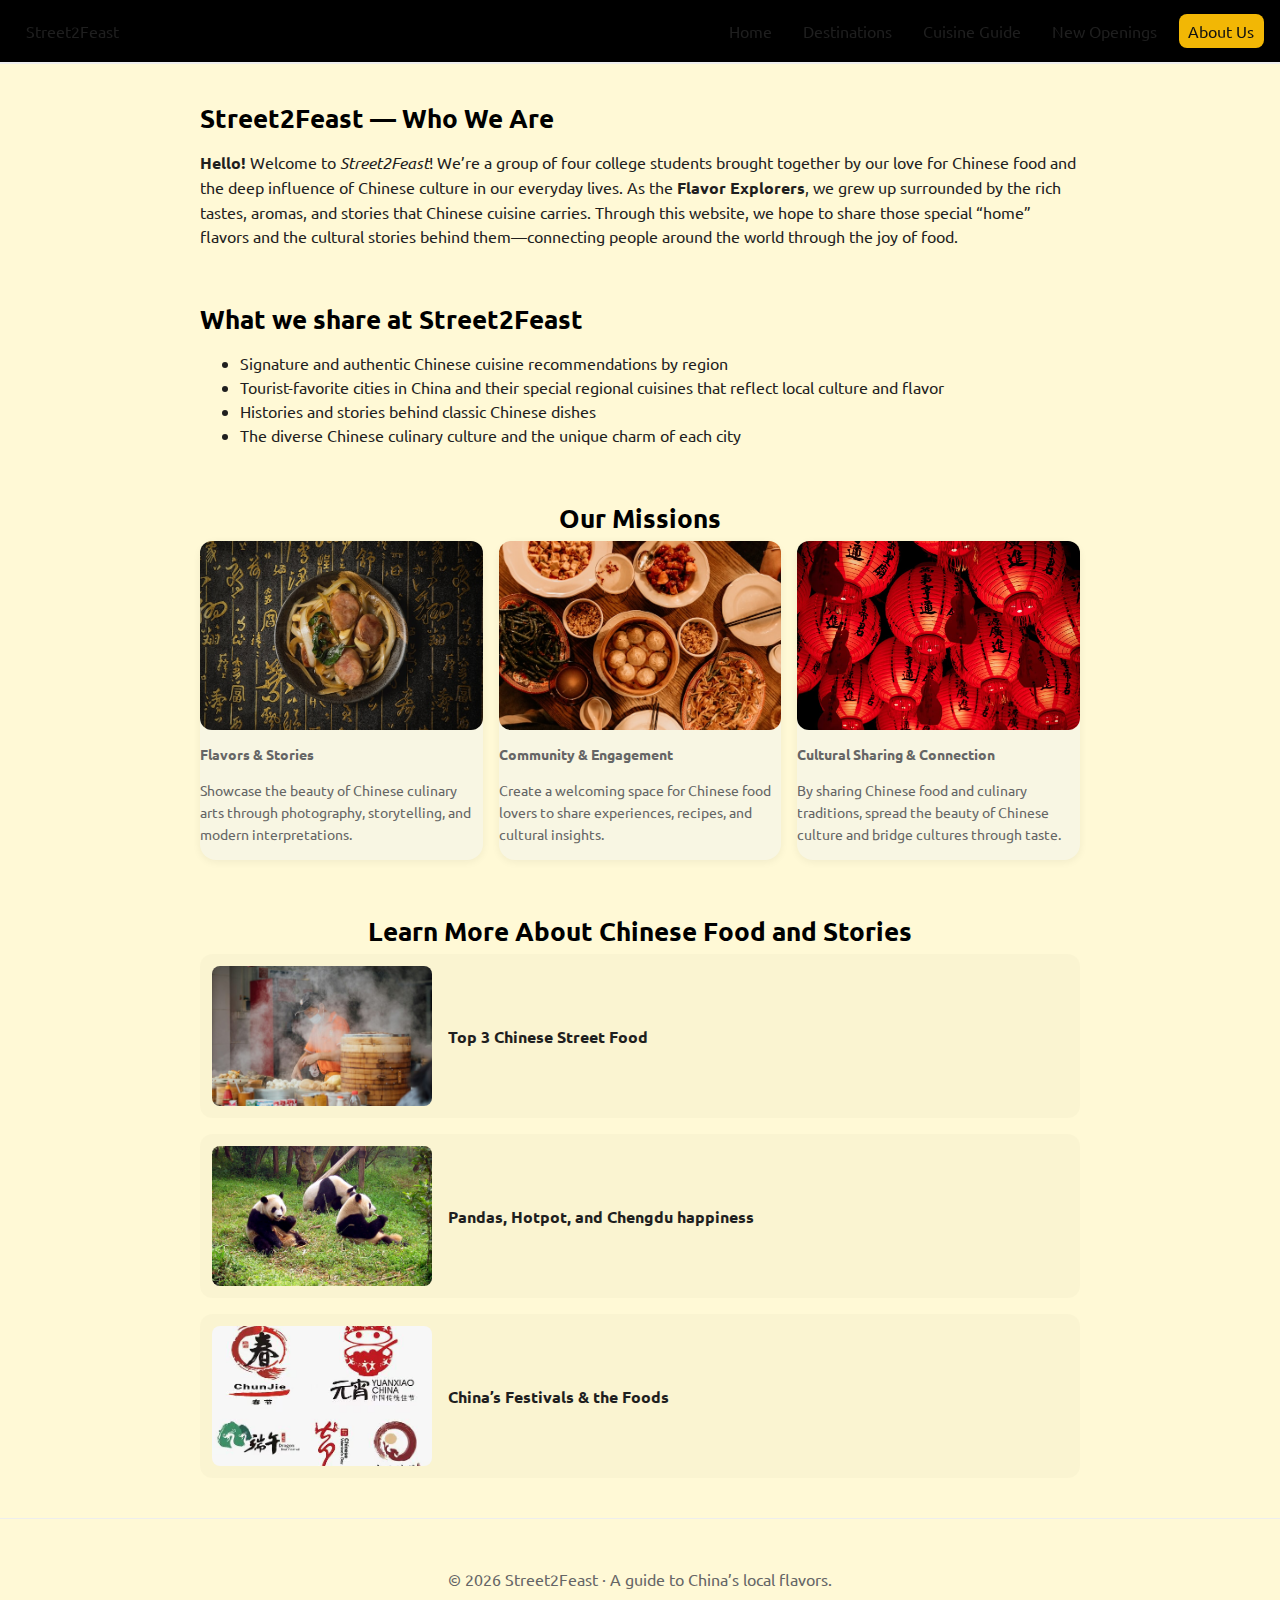
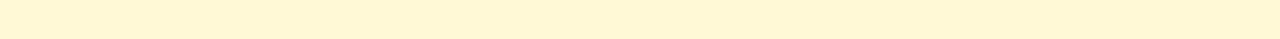
<file: about.html>
<!doctype html>
<html lang="en">
  <head>
    <title>Street2Feast · About Us</title>
    <meta charset="utf-8">
    <meta name="viewport" content="width=device-width, initial-scale=1">
    <link rel="icon" href="data:,">
    <link rel="stylesheet" href="css/global.css">
  </head>
  <body data-page="about">
    <a class="skip-link" href="#main">Skip to content</a>

    <nav class="site-nav" aria-label="Primary">
      <a class="brand" href="index.html" aria-label="Street2Feast home">Street2Feast</a>
      <button class="nav-toggle" aria-expanded="false" aria-controls="nav-menu" aria-label="Toggle menu">☰</button>
      <ul id="nav-menu">
        <li><a data-nav="index" href="index.html">Home</a></li>
        <li><a data-nav="destinations" href="destinations.html">Destinations</a></li>
        <li><a data-nav="cuisine-guide" href="cuisine-guide.html">Cuisine Guide</a></li>
        <li><a data-nav="new-openings" href="new-openings.html">New Openings</a></li>
        <li><a data-nav="about" href="about.html">About Us</a></li>
      </ul>
    </nav>

    <main id="main" class="content narrow">
      <section aria-labelledby="who-we-are" class="narrow">
        <h2 id="who-we-are">Street2Feast — Who We Are</h2>
        <p><strong>Hello!</strong> Welcome to <em>Street2Feast</em>! We’re a group of four college students brought together by our love for Chinese food and the deep influence of Chinese culture in our everyday lives. As the <strong>Flavor Explorers</strong>, we grew up surrounded by the rich tastes, aromas, and stories that Chinese cuisine carries. Through this website, we hope to share those special “home” flavors and the cultural stories behind them—connecting people around the world through the joy of food.</p>
      </section>

      <section aria-labelledby="what-we-share" class="narrow">
        <h2 id="what-we-share">What we share at Street2Feast</h2>
        <ul>
          <li>Signature and authentic Chinese cuisine recommendations by region</li>
          <li>Tourist-favorite cities in China and their special regional cuisines that reflect local culture and flavor</li>
          <li>Histories and stories behind classic Chinese dishes</li>
          <li>The diverse Chinese culinary culture and the unique charm of each city</li>
        </ul>
      </section>

      <section aria-labelledby="our-missions" class="narrow panels three">
        <h2 id="our-missions" class="text-center">Our Missions</h2>
        <div class="grid">
          <figure class="panel">
            <img src="assets/images/charles-chen-R3RCZBW8gTw-unsplash.jpg" alt="A bowl of stir fry Chinese dish on a background with gold Chinese characters">
            <figcaption>
              <p><strong>Flavors &amp; Stories</strong></p>
              <p>Showcase the beauty of Chinese culinary arts through photography, storytelling, and modern interpretations.</p>
            </figcaption>
          </figure>
          <figure class="panel">
            <img src="assets/images/daniel-RY4Yg2O_MOQ-unsplash.jpg" alt="A table of various Chinese signature dishes">
            <figcaption>
              <p><strong>Community &amp; Engagement</strong></p>
              <p>Create a welcoming space for Chinese food lovers to share experiences, recipes, and cultural insights.</p>
            </figcaption>
          </figure>
          <figure class="panel">
            <img src="assets/images/h-co-3JFVNo4ukKQ-unsplash-1024x683.jpg" alt="Lighted red Chinese lanterns hanging up">
            <figcaption>
              <p><strong>Cultural Sharing &amp; Connection</strong></p>
              <p>By sharing Chinese food and culinary traditions, spread the beauty of Chinese culture and bridge cultures through taste.</p>
            </figcaption>
          </figure>
        </div>
      </section>

      <section aria-labelledby="learn-more" class="narrow">
        <h2 id="learn-more" class="text-center">Learn More About Chinese Food and Stories</h2>
        <div class="grid media-list">
          <article class="media">
            <a href="https://cs272-wordpress.cs.wisc.edu/f25/p10-site/top-10-must-try-chinese-street-foods/" class="media-figure">
              <img src="assets/images/shawn-rain-_iPV7yKjT6w-unsplash-1024x576.jpg" alt="Breakfast vendor managing steamed buns">
            </a>
            <div class="media-body"><p class="has-text-align-center"><strong>Top 3 Chinese Street Food</strong></p></div>
          </article>

          <article class="media">
            <a href="https://cs272-wordpress.cs.wisc.edu/f25/p10-site/chengdu-where-pandas-meet-hotpot/" class="media-figure">
              <img src="assets/images/Chengdu-pandas-d10.jpg" alt="Three giant pandas sitting on the grassland">
            </a>
            <div class="media-body"><p class="has-text-align-center"><strong>Pandas, Hotpot, and Chengdu happiness</strong></p></div>
          </article>

          <article class="media">
            <a href="https://cs272-wordpress.cs.wisc.edu/f25/p10-site/chinese-festivals-food-guide/" class="media-figure">
              <img src="assets/images/WechatIMG1580.jpg" alt="Five icons for traditional Chinese festivals">
            </a>
            <div class="media-body"><p class="has-text-align-center"><strong>China’s Festivals &amp; the Foods</strong></p></div>
          </article>
        </div>
      </section>
    </main>

    <footer class="site-footer">
      <p>&copy; <span id="year"></span> Street2Feast · A guide to China’s local flavors.</p>
    </footer>

    <script>document.getElementById('year').textContent=new Date().getFullYear();</script>
    <script src="js/nav.js"></script>
  </body>
</html>
</file>
<file: css/global.css>
@import url("https://fonts.googleapis.com/css2?family=Ubuntu:wght@400;500;700&display=swap");

:root { 
  --muted: #666; 
  --brand: #f2b705;
  --accent: #a89f94; 
  --card: #f8f6e3; 
  --background: 45 60% 88%; 
  --sidebar-background: 0 0% 98%; 
  --foreground: 0 0% 12%; }

@media (prefers-color-scheme: dark) {
  :root {
    --background: 20 14.3% 4.1%;
    --sidebar-background: 240 5.9% 10%;
    --foreground: 0 0% 98%;
  }
}

.dark {
  --background: 20 14.3% 4.1%;
  --sidebar-background: 240 5.9% 10%;
  --foreground: 0 0% 98%;
}

* { box-sizing: border-box; }

html,
body {
  margin: 0;
  padding: 0;
  min-height: 100%;
  font-family: "Ubuntu", system-ui, -apple-system, Segoe UI, Roboto, Helvetica, Arial, sans-serif;
  line-height: 1.5;
}

img { max-width: 100%; display: block; }
a { color: inherit; text-decoration: none; }

.bg-background { background-color: hsl(var(--background)); }
.text-foreground { color: hsl(var(--foreground)); }

body {
  background-color: #FFF9D6;   /* 淡黄色背景 */
  color: hsl(var(--foreground));
}

h1,
h2,
h3 {
  line-height: 1.2;
  margin: 0 0 0.5rem;
}

h1 {
  font-size: clamp(1.8rem, 2.2vw + 1rem, 2.4rem);
  font-weight: 700;
}

h2 {
  font-size: clamp(1.3rem, 1.2vw + 1rem, 1.6rem);
  font-weight: 700;
  color:#000000;
}

h3 {
  font-size: 1.1rem;
  font-weight: 600;
}

.content,
.content-body,
.narrow {
  max-width: 960px;
  margin: auto;
  padding: 1.25rem;
}

.content-body > * { margin-block: 0.6rem; }
.content-body p { margin: 0.6rem 0; }
.content-body ul { padding-left: 1.25rem; }
.content-body li { margin: 0.25rem 0; }

@media (max-width: 720px) {
  .content,
  .content-body,
  .narrow { padding: 0.9rem; }
}

figure { margin: 0 0 1rem; }
figure img { border-radius: 12px; }
figcaption { color: var(--muted); font-size: 0.9rem; margin-top: 0.25rem; }

.site-nav {
  position: sticky;
  top: 0;
  z-index: 10;
  display: flex;
  gap: 1rem;
  align-items: center;
  justify-content: space-between;
  padding: 0.75rem 1rem;
  border-bottom: 1px solid #eee;
  box-shadow: 0 1px 0 #eee;
  background: #000000;
}

.site-nav ul {
  display: flex;
  gap: 0.75rem;
  list-style: none;
  margin: 0;
  padding: 0;
}

.site-nav a {
  padding: 0.45rem 0.6rem;
  border-radius: 0.5rem;
}

.site-nav a.active {
  background: var(--brand);
  color: #111;
}

.nav-toggle { display: none; }

@media (max-width: 720px) {
  .nav-toggle {
    display: block;
    border: 1px solid #ddd;
    border-radius: 0.5rem;
    padding: 0.3rem 0.5rem;
    background: none;
  }
  #nav-menu { display: none; flex-direction: column; }
  #nav-menu.open { display: flex; }
}

.site-footer {
  padding: 2rem 1rem;
  text-align: center;
  color: var(--muted);
  border-top: 1px solid #eee;
}

.btn {
  display: inline-block;
  background: var(--brand);
  color: #111;
  padding: 0.5rem 0.8rem;
  border-radius: 0.6rem;
  font-weight: 600;
}

.reviews {
  display: grid;
  gap: 0.6rem;
  margin: 0.75rem 0;
}

.review {
  background: #fff;
  border: 1px solid #eee;
  padding: 0.6rem 0.8rem;
  border-radius: 0.6rem;
}

.hero {
  position: relative;
  height: 60vh;
  width: 100%;
  display: flex;
  align-items: center;
  justify-content: center;
  text-align: center;
  color: #fff;
}

@media (min-width: 768px) {
  .hero { height: 70vh; }
}

.hero img.hero-img {
  position: absolute;
  inset: 0;
  width: 100%;
  height: 100%;
  object-fit: cover;
}

.hero .hero-overlay {
  position: absolute;
  inset: 0;
  background: rgba(0, 0, 0, 0.5);
}

.hero .hero-inner {
  position: relative;
  z-index: 1;
  max-width: 64rem;
  margin: 0 auto;
  padding: 0 1rem;
}

.grid { display: grid; gap: 1rem; }
.grid.three,
.panels.three .grid { grid-template-columns: repeat(auto-fit, minmax(240px, 1fr)); }

card,
.teaser,
.panel {
  background: var(--card);
  border-radius: 16px;
  box-shadow: 0 2px 8px rgba(0, 0, 0, 0.06);
}
.cards .card { overflow: hidden; position: relative; }

.card img {
  width: 100%;
  height: 200px;
  object-fit: cover;
  border-radius: 12px;
  transition: transform 0.3s ease;
}

.cards .card:hover figure img { transform: scale(1.04); }

.media-list { grid-template-columns: 1fr; }

.media {
  display: grid;
  grid-template-columns: 220px 1fr;
  gap: 1rem;
  align-items: center;
  background: rgba(0, 0, 0, 0.02);
  border-radius: 12px;
  padding: 0.75rem;
}

.media-figure img {
  width: 100%;
  height: 140px;
  object-fit: cover;
  border-radius: 8px;
}

@media (max-width: 860px) {
  .media { grid-template-columns: 1fr; }
  .media-figure img { height: 200px; }
}

.text-center { text-align: center; }

.split-media.framed {
  background: #b9b3a9;
  padding: 12px;
  border-radius: 12px;
}

.split-media.framed img {
  width: 100%;
  height: 100%;
  max-height: 360px;
  object-fit: cover;
  border-radius: 8px;
  display: block;
}

@media (max-width: 780px) {
  .split-media.framed img { max-height: 260px; }
}

:focus-visible {
  outline: 2px solid #111;
  outline-offset: 2px;
}

.skip-link {
  position: absolute;
  left: -999px;
  top: auto;
  width: 1px;
  height: 1px;
  overflow: hidden;
}

.skip-link:focus {
  left: 1rem;
  top: 1rem;
  width: auto;
  height: auto;
  background: #ffd13b;
  color: #111;
  padding: 0.5rem 0.75rem;
  border-radius: 0.5rem;
  z-index: 1000;
}

.hero-figure img,
.city-hero img {
  border-bottom: 1px solid #eee;
}

/* for hidden text (search dishes or cities) */
.visually-hidden {
  position: absolute;
  width: 1px;
  height: 1px;
  padding: 0;
  margin: -1px;
  overflow: hidden;
  clip: rect(0, 0, 0, 0);
  border: 0;
}

/* Search bar layout */
.search-bar {
  margin: 1.5rem 0 2rem;
}

.search-bar-inner {
  display: flex;
  align-items: center;
  width: 100%;
  background: #ffffff;
  border-radius: 999px;
  padding: 0.4rem 0.4rem 0.4rem 0.9rem;
  box-shadow: 
    0 0 0 1px rgba(255, 255, 255, 0.1),
    0 6px 16px rgba(0, 0, 0, 0.5);
}

.search-icon {
  font-size: 0.9rem;
  margin-right: 0.5rem;
  opacity: 0.6;
}

.search-bar input[type="text"] {
  flex: 1;
  border: none;
  background: transparent;
  color: #222;
  font-size: 0.95rem;
  padding: 0.45rem 0.5rem;
}

.search-bar input[type="text"]::placeholder {
  color: #999;
}

.search-bar input[type="text"]:focus {
  outline: none;
}

.search-bar button {
  border: none;
  border-radius: 999px;
  padding: 0.45rem 1.25rem;
  margin-left: 0.5rem;
  background: #c8872f;
  color: #fff;
  font-weight: 600;
  font-size: 0.9rem;
  cursor: pointer;
  white-space: nowrap;
}

.search-bar button:hover,
.search-bar button:focus {
  background: #e29a35;
}

/* ============================================
   FEATURED FOODS — NEW SECTION STYLES
   ============================================ */

.features-grid {
  display: grid;
  grid-template-columns: repeat(auto-fit, minmax(180px, 1fr));
  gap: 20px;
  margin-top: 20px;
}

.feature-card {
  background: #ffffff;
  padding: 12px;
  border-radius: 10px;
  text-align: center;
  box-shadow: 0px 2px 6px rgba(0, 0, 0, 0.1);
  transition: transform 0.2s ease, box-shadow 0.2s ease;
}

.feature-card:hover {
  transform: translateY(-3px);
  box-shadow: 0px 4px 10px rgba(0, 0, 0, 0.15);
}

.feature-card img {
  width: 100%;
  height: 140px;
  object-fit: cover;
  border-radius: 8px;
  margin-bottom: 8px;
}

.feature-card h3 {
  margin: 0.4rem 0 0.25rem;
  font-size: 1.05rem;
  font-weight: 600;
}

.feature-card p {
  font-size: 0.9rem;
  color: var(--muted);
  margin: 0;
}

.card-center-text figcaption {
  text-align: center;
}

/* Center long description text inside food cards */
.section-list .item .copy .bg {
  text-align: center;
  margin-top: 0;
  margin-left: auto;
  margin-right: auto;
  max-width: 90%;
}

/* One-liner text color inside food cards */
.section-list .item .copy .one-liner {
  color: #555;
}

.section-list .item .figure img {
  width: 100%;
  height: 220px;
  object-fit: cover;
}
</file>
